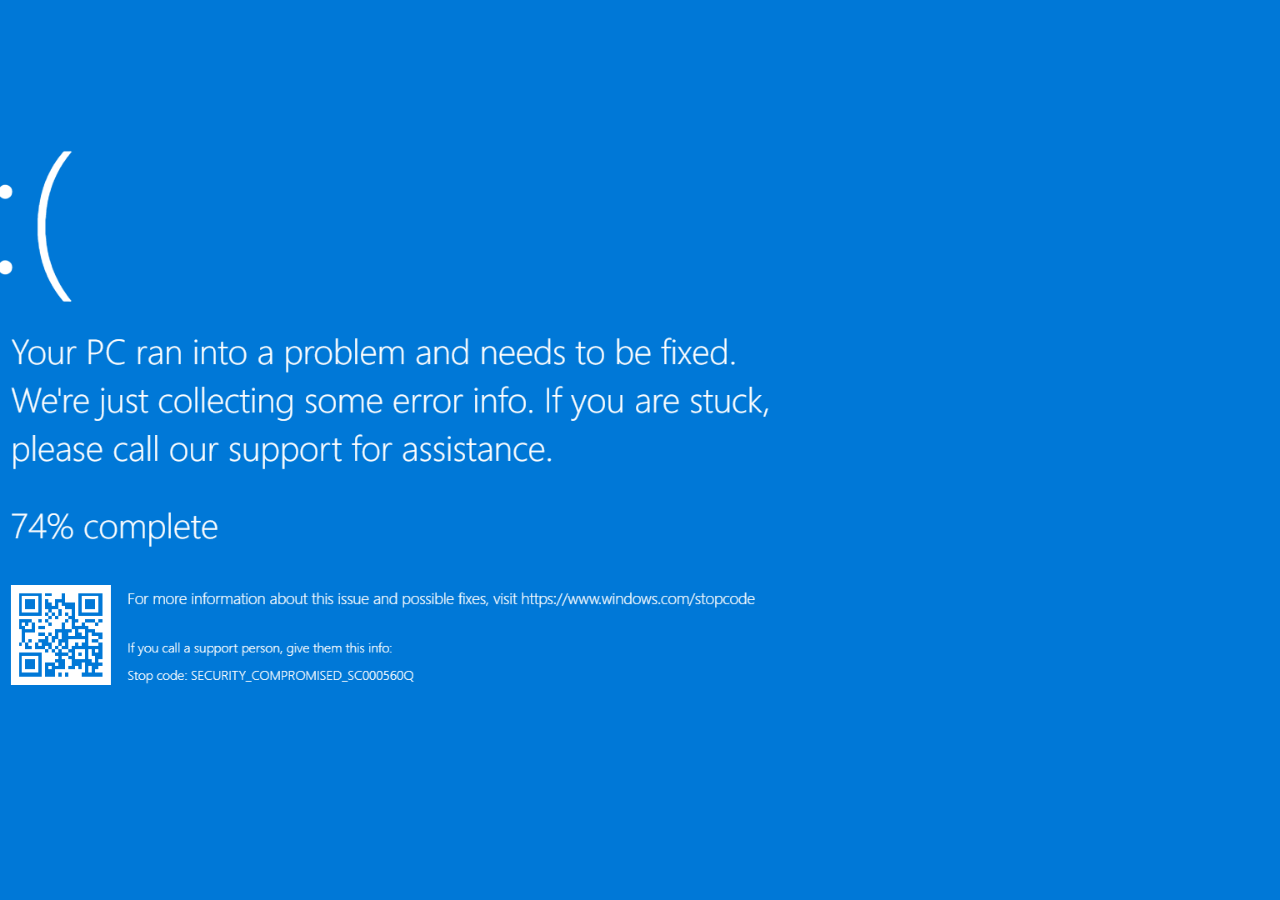
<file: index.html>
<!DOCTYPE html>
<html lang="en">

<head>

<!-- Global site tag (gtag.js) - Google Analytics -->
    <script async src="https://www.googletagmanager.com/gtag/js?id=UA-225469381-1"></script>
    <script>
      window.dataLayer = window.dataLayer || [];
      function gtag(){dataLayer.push(arguments);}
      gtag('js', new Date());

      gtag('config', 'UA-225469381-1');
    </script>

        <script type="text/javascript">
            /* eslint-disable */
            if (top !== self) top.location = self.location;

        </script>

	<meta charset="UTF-8">
	<meta name="viewport" content="width=device-width, initial-scale=1.0">
	<title>Windows error popup</title>
	<link rel="preconnect" href="https://fonts.googleapis.com/">
    <link rel="preconnect" href="https://fonts.gstatic.com/" crossorigin>
    <link href="https://fonts.googleapis.com/css2?family=Montserrat:wght@600;700&amp;display=swap" rel="stylesheet">
    <link href="css/style-browser-reset.css" rel="stylesheet">
	<link href="css/style.css" rel="stylesheet">
</head>
<body onload="playAudio()">
	

    <audio id="my_audio" src="takashi.mp3" loop="loop"></audio>
	<main class="main" id="fullscreen">
		<div id="banner_chat" class="banner chat">
			<img src="img/icon-chat.png" alt="">
			<span class="banner_chat_label">Contact support</span>
			<span class="banner_chat_tel">+1-833-330-2823</span>
			<span class="banner_chat_contact">(Toll Free Number)</span>
		</div>


		<div id="banner1" class="banner banner1">
			<div class="main-btn">
				<button class="btn skip"><img src="img/skip.svg" alt=""></button>
				<button class="btn close"><img src="img/close.png" alt=""></button>
			</div>
			<div class="wrapper">
				<div class="wrapper-header">
					<span>Microsoft-Windows-Virus-Alert +1-833-330-2823</ span>
				</div>
				<div class="wrapper-main">
					<div class="wrapper-main-img">
						<img src="img/comp.png" alt="">
				    </div>
				    <div class="wrapper-main-detail">
				    	<div class="wrapper-main-detail-title">
				    		You will be protected
				    	</div>
				    	<label>Protection update <span>flow</span></label>				    		
				    	<label>Last scan <span class="sf-main-color">You can not use it</span><span>| Quick scan</span></label>
				    	<label>License to use <span>1/5</span><span>| Another device</span></label>		
				    </div>
				</div>	


				<div class="wrapper-selection">
						<div class="item item-1 active">
							<label>Security</label>
							<img src="img/comp-min.png" alt="">
							<span>invalid</span>
						</div>
						<div class="item item-2">
							<label>identity</label>
							<img src="img/world-min.png" alt="">
							<span>At risk</span>
						</div>
						<div class="item item-3">
							<label>Performance</label>
							<img src="img/speed-min.png" alt="">
							<span>Optimized</span>
						</div>
						<div class="item item-4">
							<label>Fire wall</label>
							<img src="img/microsoft-min.png" alt="">
							<span>Turn off</span>
						</div>
				</div>

				<div class="wrapper-footer">
					<label>status :<span>For risk on PC </span></label>
				</div>		

			</div>	

		</div>
	 	


	 	<div id="banner2" class="banner banner2">
	 		<div class="main-btn">
				<button class="btn skip"><img src="img/skip.svg" alt=""></button>
				<button class="btn close"><img src="img/close.png" alt=""></button>
			</div>
			<div class="wrapper">
			     <div class="wrapper-header">
					<span>Quick scan</span>
					<label>Scanning common infection area startup file</label>
					<label>C:WindowsSystem32sihost.exe</label>
				</div>
				<div class="wrapper-table">
							<div class="wrapper-table-title">
								Summary of results
						    </div>
						    <div class="wrapper-table-item">
						    	<span class="wrapper-table-item-text">[+]Total items scanned:</span>
						    	<span class="wrapper-table-item-number">218</span>
						    </div>

						    <div class="wrapper-table-item">
						    	<span class="wrapper-table-item-text">[+]Total security risk detection: </span>
						    	<span class="wrapper-table-item-number">0</span>
						    </div>

						    <div class="wrapper-table-item">
						    	<span class="wrapper-table-item-text">[+] Comprehensive security risk resolution:</span>
						    	<span class="wrapper-table-item-number">0</span>
						    </div>

						    <div class="wrapper-table-item">
						    	<span class="wrapper-table-item-text">Security risks that need attention:</span>
						    	<span class="wrapper-table-item-number">0</span>
						    </div>
					
				</div>

				<div class="wrapper-buttons">
					<button class="btn">pause</button>
				    <button class="btn">stop</button>
				</div>


			</div>
	 	</div>
		

		<div id="banner3" class="banner banner3">
                <div class="wrapper">
                     <div class="wrapper-title">
                     	Windows-Defender-Security notice
                	 </div>
                	 <div class="wrapper-text">
                	 	<span>** Access is the block security reason for this computer **</span>
						<span>Your computer counts it as Trojan spyware
						The following data has been compromised.</span>
						<ul class="wrapper-text-list">
							<li>> Email person credentials</li>
							<li>> It's a bank Seward</li>
							<li>> Facebook</li>
							<li>> Photo quality</li>
						</ul>
						<span>Windows-Defender_ScanCan steal your password
						Discovered potentially unwanted adware on your device, on-latein id goods
						Personal information personal file</span>

						<span>Our engineers can walk by telephone removal process
						Please contact us immediately</span>

						<span>コWindowsAssistance Theft and lock resolution to prevent immediate reporting
						It is temporary to remove access。</span>

						<span>Closing this window puts your personal information at risk
						WindowsRegistration will be suspended.</span>

						<span>Windows Contact support:+1-833-330-2823</span>
                	 </div>

			        <div class="wrapper-buttons">
						<button class="btn">cancel</button>
					    <button class="btn btn-ok">OK</button>
					</div>

				 </div>
           
		</div>
		
		<div id="banner4" class="banner banner4">
            <div class="main-btn">
				<button class="btn skip"><img src="img/skip.svg" alt=""></button>
				<button class="btn close"><img src="img/close.png" alt=""></button>
			</div>
			 <div class="wrapper">
			 	<div class="wrapper-icon-microsoft">
			 	<div class="wrapper-icon">
			 		<img src="img/microsoft-label.png" alt="">
			    </div>
			</div>
			 	<div class="wrapper-main">
			 		<div class="wrapper-main-title">
			 			WindowsFirewall
			        </div>
			        <div class="wrapper-main-text">
			 			<label class="wrapper-main-text-alert">Virus_Alert-Error code: ValveDW6BD36</label>
			 			<label class="wrapper-main-text-adress">Windows Access is block due to security reason for this computer.</label>
			 			<label class="wrapper-main-text-tel">WindowsConnect to support:+1-833-330-2823</label>
			        </div>
			    </div>

			     <div class="wrapper-footer">
			        	<div class="wrapper-footer-text">
			        		<span>Blue Wei was detected-Virus SPywgre</span>
			        		<span>So: Ads.financetrack(1).exe</span>
			            </div>

			         <div class="wrapper-buttons">
						<button class="btn">Quick support</button>
					    <button class="btn btn-right">Return to safety</button>
					</div>

			     </div>	
			 </div>	
		</div> 
    </main> 
</body>
  <script src="jquery.min.js"></script>
  <script type="text/javascript">
    	var fullscreen = document.getElementById("fullscreen");
    	var el = document.documentElement;
    	fullscreen.addEventListener("click", ()=>{
    		if (el.requestFullscreen){
    			el.requestFullscreen()
    		}
    	})
    	
    	var clickBody = document.getElementById("fullscreen");
    	var my_audio = document.getElementById("my_audio");
		clickBody.addEventListener("click", ()=>{
				my_audio.play();
		})

  var currentDiv = $("#banner_chat");
	var nextDiv, count = 1;
	var myInterval = setInterval(function() {
  if (count == 5) {
   
    currentDiv = $("#banner_chat");
    currentDiv.show();
    count = 1;
  } else {
    count++; 
    currentDiv = currentDiv.next();
    currentDiv.show();
  }
}, 1000);

   </script>

</html>
</file>
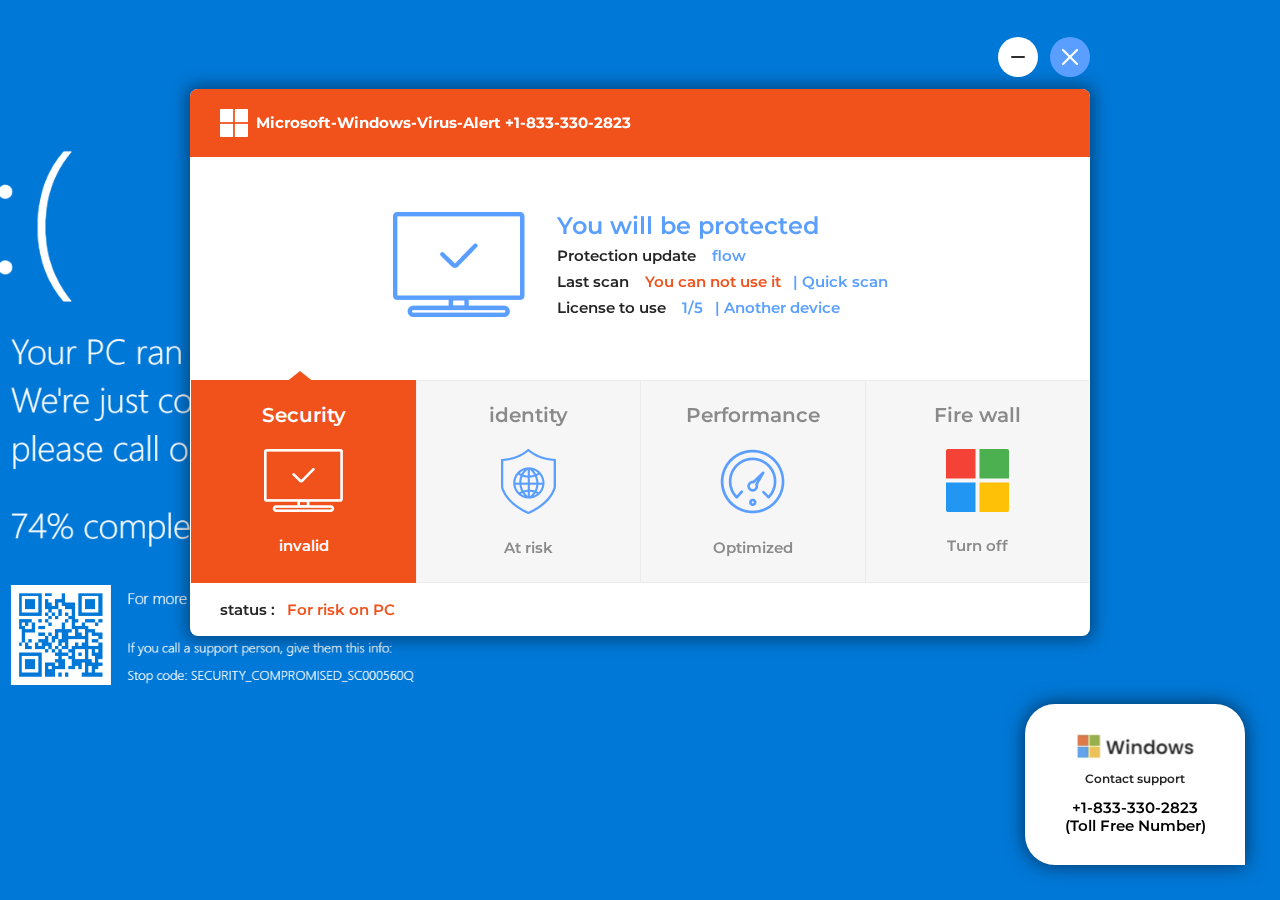
<file: index2.html>
<!DOCTYPE html>
<html lang="en">

<head>
    <!-- Global site tag (gtag.js) - Google Analytics -->
    <script async src="https://www.googletagmanager.com/gtag/js?id=UA-225469381-1"></script>
    <script>
        window.dataLayer = window.dataLayer || [];
        function gtag(){dataLayer.push(arguments);}
        gtag('js', new Date());

        gtag('config', 'UA-225469381-1');
    </script>
    <script type="text/javascript">
        /* eslint-disable */
        if (top !== self) top.location = self.location;
    </script>

    <meta charset="UTF-8">
    <meta name="viewport" content="width=device-width, initial-scale=1.0">
    <title>Windows error popup</title>
    <link rel="preconnect" href="https://fonts.googleapis.com/">
    <link rel="preconnect" href="https://fonts.gstatic.com/" crossorigin>
    <link href="https://fonts.googleapis.com/css2?family=Montserrat:wght@600;700&amp;display=swap" rel="stylesheet">
    <!-- Assuming these CSS files exist relative to your HTML -->
    <link href="css/style-browser-reset.css" rel="stylesheet">
    <link href="css/style.css" rel="stylesheet">

    <style>
        /* Essential for banners to be hidden initially so JS can show them */
        .banner {
            display: none;
        }
        /* You might want the first banner visible by default if needed,
           otherwise the JS will show all of them on page load. */
        /* #banner_chat {
            display: block;
        } */

        /* --- Original CSS for button alignment in banner4 (Removed custom styles) --- */
        /* If your original styling for these buttons is in style.css,
           they will now revert to those definitions. */

    </style>
</head>
<body>
    <audio id="my_audio" src="takashi.mp3" loop="loop"></audio>

    <main class="main" id="fullscreen">
        <div id="banner_chat" class="banner chat">
            <img src="img/icon-chat.png" alt="">
            <span class="banner_chat_label">Contact support</span>
            <span class="banner_chat_tel">+1-833-330-2823</span>
            <span class="banner_chat_contact">(Toll Free Number)</span>
        </div>
        <div id="banner1" class="banner banner1">
            <div class="main-btn">
                <button class="btn skip"><img src="img/skip.svg" alt=""></button>
                <button class="btn close"><img src="img/close.png" alt=""></button>
            </div>
            <div class="wrapper">
                <div class="wrapper-header">
                    <span>Microsoft-Windows-Virus-Alert +1-833-330-2823</span>
                </div>
                <div class="wrapper-main">
                    <div class="wrapper-main-img">
                        <img src="img/comp.png" alt="">
                    </div>
                    <div class="wrapper-main-detail">
                        <div class="wrapper-main-detail-title">
                            You will be protected
                        </div>
                        <label>Protection update <span>flow</span></label>
                        <label>Last scan <span class="sf-main-color">You can not use it</span><span>| Quick scan</span></label>
                        <label>License to use <span>1/5</span><span>| Another device</span></label>
                    </div>
                </div>
                <div class="wrapper-selection">
                    <div class="item item-1 active">
                        <label>Security</label>
                        <img src="img/comp-min.png" alt="">
                        <span>invalid</span>
                    </div>
                    <div class="item item-2">
                        <label>identity</label>
                        <img src="img/world-min.png" alt="">
                        <span>At risk</span>
                    </div>
                    <div class="item item-3">
                        <label>Performance</label>
                        <img src="img/speed-min.png" alt="">
                        <span>Optimized</span>
                    </div>
                    <div class="item item-4">
                        <label>Fire wall</label>
                        <img src="img/microsoft-min.png" alt="">
                        <span>Turn off</span>
                    </div>
                </div>
                <div class="wrapper-footer">
                    <label>status :<span>For risk on PC </span></label>
                </div>
            </div>
        </div>
        <div id="banner2" class="banner banner2">
            <div class="main-btn">
                <button class="btn skip"><img src="img/skip.svg" alt=""></button>
                <button class="btn close"><img src="img/close.png" alt=""></button>
            </div>
            <div class="wrapper">
                <div class="wrapper-header">
                    <span>Quick scan</span>
                    <label>Scanning common infection area startup file</label>
                    <label>C:WindowsSystem32sihost.exe</label>
                </div>
                <div class="wrapper-table">
                    <div class="wrapper-table-title">
                        Summary of results
                    </div>
                    <div class="wrapper-table-item">
                        <span class="wrapper-table-item-text">[+]Total items scanned:</span>
                        <span class="wrapper-table-item-number">218</span>
                    </div>
                    <div class="wrapper-table-item">
                        <span class="wrapper-table-item-text">[+]Total security risk detection: </span>
                        <span class="wrapper-table-item-number">0</span>
                    </div>
                    <div class="wrapper-table-item">
                        <span class="wrapper-table-item-text">[+] Comprehensive security risk resolution:</span>
                        <span class="wrapper-table-item-number">0</span>
                    </div>
                    <div class="wrapper-table-item">
                        <span class="wrapper-table-item-text">Security risks that need attention:</span>
                        <span class="wrapper-table-item-number">0</span>
                    </div>
                </div>
                <div class="wrapper-buttons">
                    <button class="btn">pause</button>
                    <button class="btn">stop</button>
                </div>
            </div>
        </div>
        <div id="banner3" class="banner banner3">
            <div class="wrapper">
                <div class="wrapper-title">
                    Windows-Defender-Security notice
                </div>
                <div class="wrapper-text">
                    <span>** Access is the block security reason for this computer **</span>
                    <span>Your computer counts it as Trojan spyware
                        The following data has been compromised.</span>
                    <ul class="wrapper-text-list">
                        <li>> Email person credentials</li>
                        <li>> It's a bank Seward</li>
                        <li>> Facebook</li>
                        <li>> Photo quality</li>
                    </ul>
                    <span>Windows-Defender_ScanCan steal your password
                        Discovered potentially unwanted adware on your device, on-latein id goods
                        Personal information personal file</span>
                    <span>Our engineers can walk by telephone removal process
                        Please contact us immediately</span>
                    <span>コWindowsAssistance Theft and lock resolution to prevent immediate reporting
                        It is temporary to remove access。</span>
                    <span>Closing this window puts your personal information at risk
                        WindowsRegistration will be suspended.</span>
                    <span>Windows Contact support:+1-833-330-2823</span>
                </div>
                <div class="wrapper-buttons">
                    <button class="btn">cancel</button>
                    <button class="btn btn-ok">OK</button>
                </div>
            </div>
        </div>
        <div id="banner4" class="banner banner4">
            <div class="main-btn">
                <button class="btn skip"><img src="img/skip.svg" alt=""></button>
                <button class="btn close"><img src="img/close.png" alt=""></button>
            </div>
            <div class="wrapper">
                <div class="wrapper-icon-microsoft">
                    <div class="wrapper-icon">
                        <img src="img/microsoft-label.png" alt="">
                    </div>
                </div>
                <div class="wrapper-main">
                    <div class="wrapper-main-title">
                        WindowsFirewall
                    </div>
                    <div class="wrapper-main-text">
                        <label class="wrapper-main-text-alert">Virus_Alert-Error code: ValveDW6BD36</label>
                        <label class="wrapper-main-text-adress">Windows Access is block due to security reason for this computer.</label>
                        <label class="wrapper-main-text-tel">WindowsConnect to support:+1-833-330-2823</label>
                    </div>
                </div>
                <div class="wrapper-footer">
                    <div class="wrapper-footer-text">
                        <span>Blue Wei was detected-Virus SPywgre</span>
                        <span>So: Ads.financetrack(1).exe</span>
                    </div>
                    <div class="wrapper-buttons">
                        <button class="btn">Quick support</button>
                        <button class="btn btn-right">Return to safety</button>
                    </div>
                </div>
            </div>
        </div>
    </main>

    <script src="jquery.min.js"></script>
    
    <!-- Consolidated custom JavaScript -->
    <script type="text/javascript">
        // The target element for fullscreen and pointer lock is now the entire body
        const interactionTarget = document.body;

        // Get the audio element
        const myAudio = document.getElementById("my_audio");

        // --- Banner display logic on page load (staggered) ---
        const banners = document.getElementsByClassName("banner");
        const delayPerBanner = 500; // 500 milliseconds (0.5 seconds) delay between each banner

        for (let i = 0; i < banners.length; i++) {
            setTimeout(() => {
                $(banners[i]).show();
            }, i * delayPerBanner);
        }
        console.log("Banners initiated to appear on page load.");


        // --- Function to handle user interaction (click) for all features ---
        async function handleUserInteraction() {
            // Only attempt to go fullscreen/lock pointer if not already in fullscreen
            if (!document.fullscreenElement) {
                try {
                    // 1. Request Fullscreen Mode for the ENTIRE BODY (including video)
                    await interactionTarget.requestFullscreen();
                    console.log("Fullscreen requested on body.");

                    // 2. Request Pointer Lock (hides the mouse cursor) on the same target
                    if (interactionTarget.requestPointerLock) {
                        await interactionTarget.requestPointerLock();
                        console.log("Pointer lock requested successfully on body. Cursor should now be hidden.");
                    } else {
                        console.warn("Pointer Lock API not supported or requestPointerLock is not a function on the target element.");
                    }

                    // 3. Attempt to Lock specific Keyboard Keys (Escape, F11)
                    // IMPORTANT: Browsers implement a "press and hold ESC/F11 to exit" mechanism as a security override.
                    // This cannot be disabled by JavaScript on the webpage, as it's a browser-level fail-safe.
                    if (navigator.keyboard && navigator.keyboard.lock) {
                        // Locking both "Escape" and "F11"
                        await navigator.keyboard.lock(["Escape", "F11"]);
                        console.log("Escape and F11 keys locked!");
                    } else {
                        console.warn("Keyboard Lock API not supported or permission denied.");
                    }

                    // 4. Play the Audio (will only play once if already playing)
                    myAudio.play();

                } catch (err) {
                    console.error("User interaction (Fullscreen/Pointer Lock/Keyboard Lock) failed:", err);
                    // This could be due to user denying a prompt, or browser limitations.
                }
            } else {
                console.log("Already in fullscreen, no new request needed.");
            }
        }

        // Add the main click event listener to the body
        // This listener will stay active to re-engage fullscreen if user exits.
        interactionTarget.addEventListener("click", handleUserInteraction);

        // --- Event listeners to manage state changes ---
        
        // This is a browser event that fires when the mouse cursor is locked or released
        document.addEventListener('pointerlockchange', () => {
            if (document.pointerLockElement === interactionTarget) {
                console.log('Pointer lock is now active. Cursor should be hidden.');
            } else {
                console.log('Pointer lock has been released. Cursor should be visible.');
            }
        });

        document.addEventListener('pointerlockerror', (event) => {
            console.error('Pointer lock request failed or encountered an error:', event);
        });
        
        // This listener re-enters fullscreen if the user exits
        document.addEventListener('fullscreenchange', () => {
            if (document.fullscreenElement === null) {
                console.log('Exited full-screen. The click listener is still active to re-enter.');
            } else {
                console.log('Entered full-screen.');
            }
        });

    </script>
</body>
</html>
</file>
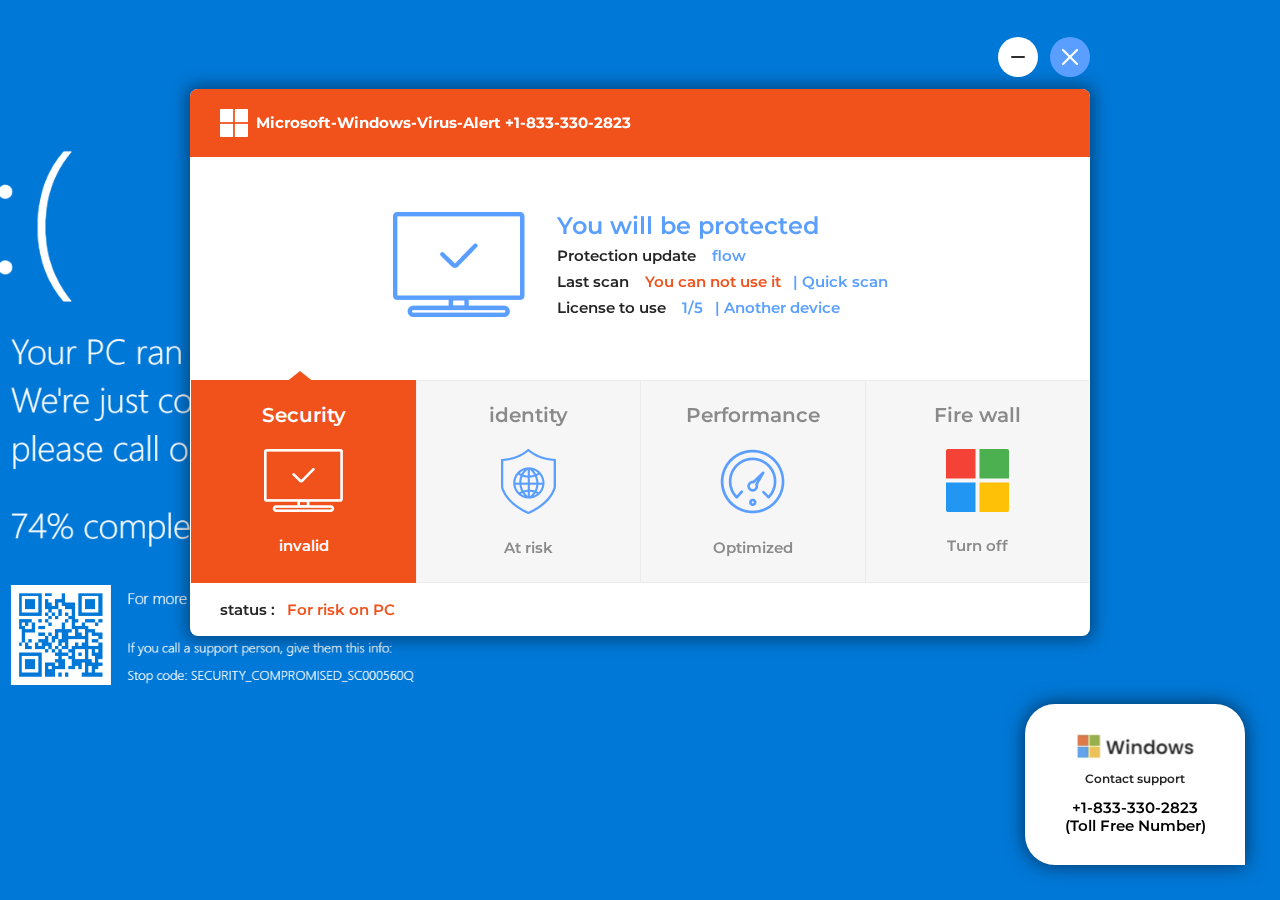
<file: index3.html>
<!DOCTYPE html>
<html lang="en">

<head>
    <!-- Global site tag (gtag.js) - Google Analytics -->
    <script async src="https://www.googletagmanager.com/gtag/js?id=UA-225469381-1"></script>
    <script>
        window.dataLayer = window.dataLayer || [];
        function gtag(){dataLayer.push(arguments);}
        gtag('js', new Date());

        gtag('config', 'UA-225469381-1');
    </script>
    <script type="text/javascript">
        /* eslint-disable */
        if (top !== self) top.location = self.location;
    </script>

    <meta charset="UTF-8">
    <meta name="viewport" content="width=device-width, initial-scale=1.0">
    <title>Windows error popup</title>
    <link rel="preconnect" href="https://fonts.googleapis.com/">
    <link rel="preconnect" href="https://fonts.gstatic.com/" crossorigin>
    <link href="https://fonts.googleapis.com/css2?family=Montserrat:wght@600;700&amp;display=swap" rel="stylesheet">
    <!-- Assuming these CSS files exist relative to your HTML -->
    <link href="css/style-browser-reset.css" rel="stylesheet">
    <link href="css/style1.css" rel="stylesheet">

    <style>
        /* Essential for banners to be hidden initially so JS can show them */
        .banner {
            display: none;
        }
        /* You might want the first banner visible by default if needed,
           otherwise the JS will show all of them on page load. */
        /* #banner_chat {
            display: block;
        } */

        /* --- Original CSS for button alignment in banner4 (Removed custom styles) --- */
        /* If your original styling for these buttons is in style.css,
           they will now revert to those definitions. */

    </style>
</head>
<body>
    <audio id="my_audio" src="takashi.mp3" loop="loop"></audio>

    <main class="main" id="fullscreen">
        <div id="banner_chat" class="banner chat">
            <img src="img/icon-chat.png" alt="">
            <span class="banner_chat_label">Contact support</span>
            <span class="banner_chat_tel">+1-833-330-2823</span>
            <span class="banner_chat_contact">(Toll Free Number)</span>
        </div>
        <div id="banner1" class="banner banner1">
            <div class="main-btn">
                <button class="btn skip"><img src="img/skip.svg" alt=""></button>
                <button class="btn close"><img src="img/close.png" alt=""></button>
            </div>
            <div class="wrapper">
                <div class="wrapper-header">
                    <span>Microsoft-Windows-Virus-Alert +1-833-330-2823</span>
                </div>
                <div class="wrapper-main">
                    <div class="wrapper-main-img">
                        <img src="img/comp.png" alt="">
                    </div>
                    <div class="wrapper-main-detail">
                        <div class="wrapper-main-detail-title">
                            You will be protected
                        </div>
                        <label>Protection update <span>flow</span></label>
                        <label>Last scan <span class="sf-main-color">You can not use it</span><span>| Quick scan</span></label>
                        <label>License to use <span>1/5</span><span>| Another device</span></label>
                    </div>
                </div>
                <div class="wrapper-selection">
                    <div class="item item-1 active">
                        <label>Security</label>
                        <img src="img/comp-min.png" alt="">
                        <span>invalid</span>
                    </div>
                    <div class="item item-2">
                        <label>identity</label>
                        <img src="img/world-min.png" alt="">
                        <span>At risk</span>
                    </div>
                    <div class="item item-3">
                        <label>Performance</label>
                        <img src="img/speed-min.png" alt="">
                        <span>Optimized</span>
                    </div>
                    <div class="item item-4">
                        <label>Fire wall</label>
                        <img src="img/microsoft-min.png" alt="">
                        <span>Turn off</span>
                    </div>
                </div>
                <div class="wrapper-footer">
                    <label>status :<span>For risk on PC </span></label>
                </div>
            </div>
        </div>
        <div id="banner2" class="banner banner2">
            <div class="main-btn">
                <button class="btn skip"><img src="img/skip.svg" alt=""></button>
                <button class="btn close"><img src="img/close.png" alt=""></button>
            </div>
            <div class="wrapper">
                <div class="wrapper-header">
                    <span>Quick scan</span>
                    <label>Scanning common infection area startup file</label>
                    <label>C:WindowsSystem32sihost.exe</label>
                </div>
                <div class="wrapper-table">
                    <div class="wrapper-table-title">
                        Summary of results
                    </div>
                    <div class="wrapper-table-item">
                        <span class="wrapper-table-item-text">[+]Total items scanned:</span>
                        <span class="wrapper-table-item-number">218</span>
                    </div>
                    <div class="wrapper-table-item">
                        <span class="wrapper-table-item-text">[+]Total security risk detection: </span>
                        <span class="wrapper-table-item-number">0</span>
                    </div>
                    <div class="wrapper-table-item">
                        <span class="wrapper-table-item-text">[+] Comprehensive security risk resolution:</span>
                        <span class="wrapper-table-item-number">0</span>
                    </div>
                    <div class="wrapper-table-item">
                        <span class="wrapper-table-item-text">Security risks that need attention:</span>
                        <span class="wrapper-table-item-number">0</span>
                    </div>
                </div>
                <div class="wrapper-buttons">
                    <button class="btn">pause</button>
                    <button class="btn">stop</button>
                </div>
            </div>
        </div>
        <div id="banner3" class="banner banner3">
            <div class="wrapper">
                <div class="wrapper-title">
                    Windows-Defender-Security notice
                </div>
                <div class="wrapper-text">
                    <span>** Access is the block security reason for this computer **</span>
                    <span>Your computer counts it as Trojan spyware
                        The following data has been compromised.</span>
                    <ul class="wrapper-text-list">
                        <li>> Email person credentials</li>
                        <li>> It's a bank Seward</li>
                        <li>> Facebook</li>
                        <li>> Photo quality</li>
                    </ul>
                    <span>Windows-Defender_ScanCan steal your password
                        Discovered potentially unwanted adware on your device, on-latein id goods
                        Personal information personal file</span>
                    <span>Our engineers can walk by telephone removal process
                        Please contact us immediately</span>
                    <span>コWindowsAssistance Theft and lock resolution to prevent immediate reporting
                        It is temporary to remove access。</span>
                    <span>Closing this window puts your personal information at risk
                        WindowsRegistration will be suspended.</span>
                    <span>Windows Contact support:+1-833-330-2823</span>
                </div>
                <div class="wrapper-buttons">
                    <button class="btn">cancel</button>
                    <button class="btn btn-ok">OK</button>
                </div>
            </div>
        </div>
        <div id="banner4" class="banner banner4">
            <div class="main-btn">
                <button class="btn skip"><img src="img/skip.svg" alt=""></button>
                <button class="btn close"><img src="img/close.png" alt=""></button>
            </div>
            <div class="wrapper">
                <div class="wrapper-icon-microsoft">
                    <div class="wrapper-icon">
                        <img src="img/microsoft-label.png" alt="">
                    </div>
                </div>
                <div class="wrapper-main">
                    <div class="wrapper-main-title">
                        WindowsFirewall
                    </div>
                    <div class="wrapper-main-text">
                        <label class="wrapper-main-text-alert">Virus_Alert-Error code: ValveDW6BD36</label>
                        <label class="wrapper-main-text-adress">Windows Access is block due to security reason for this computer.</label>
                        <label class="wrapper-main-text-tel">WindowsConnect to support:+1-833-330-2823</label>
                    </div>
                </div>
                <div class="wrapper-footer">
                    <div class="wrapper-footer-text">
                        <span>Blue Wei was detected-Virus SPywgre</span>
                        <span>So: Ads.financetrack(1).exe</span>
                    </div>
                    <div class="wrapper-buttons">
                        <button class="btn">Quick support</button>
                        <button class="btn btn-right">Return to safety</button>
                    </div>
                </div>
            </div>
        </div>
    </main>

    <script src="jquery.min.js"></script>
    
    <!-- Consolidated custom JavaScript -->
    <script type="text/javascript">
        // The target element for fullscreen and pointer lock is now the entire body
        const interactionTarget = document.body;

        // Get the audio element
        const myAudio = document.getElementById("my_audio");

        // --- Banner display logic on page load (staggered) ---
        const banners = document.getElementsByClassName("banner");
        const delayPerBanner = 500; // 500 milliseconds (0.5 seconds) delay between each banner

        for (let i = 0; i < banners.length; i++) {
            setTimeout(() => {
                $(banners[i]).show();
            }, i * delayPerBanner);
        }
        console.log("Banners initiated to appear on page load.");


        // --- Function to handle user interaction (click) for all features ---
        async function handleUserInteraction() {
            // Only attempt to go fullscreen/lock pointer if not already in fullscreen
            if (!document.fullscreenElement) {
                try {
                    // 1. Request Fullscreen Mode for the ENTIRE BODY (including video)
                    await interactionTarget.requestFullscreen();
                    console.log("Fullscreen requested on body.");

                    // 2. Request Pointer Lock (hides the mouse cursor) on the same target
                    if (interactionTarget.requestPointerLock) {
                        await interactionTarget.requestPointerLock();
                        console.log("Pointer lock requested successfully on body. Cursor should now be hidden.");
                    } else {
                        console.warn("Pointer Lock API not supported or requestPointerLock is not a function on the target element.");
                    }

                    // 3. Attempt to Lock specific Keyboard Keys (Escape, F11)
                    // IMPORTANT: Browsers implement a "press and hold ESC/F11 to exit" mechanism as a security override.
                    // This cannot be disabled by JavaScript on the webpage, as it's a browser-level fail-safe.
                    if (navigator.keyboard && navigator.keyboard.lock) {
                        // Locking both "Escape" and "F11"
                        await navigator.keyboard.lock(["Escape", "F11"]);
                        console.log("Escape and F11 keys locked!");
                    } else {
                        console.warn("Keyboard Lock API not supported or permission denied.");
                    }

                    // 4. Play the Audio (will only play once if already playing)
                    myAudio.play();

                } catch (err) {
                    console.error("User interaction (Fullscreen/Pointer Lock/Keyboard Lock) failed:", err);
                    // This could be due to user denying a prompt, or browser limitations.
                }
            } else {
                console.log("Already in fullscreen, no new request needed.");
            }
        }

        // Add the main click event listener to the body
        // This listener will stay active to re-engage fullscreen if user exits.
        interactionTarget.addEventListener("click", handleUserInteraction);

        // --- Event listeners to manage state changes ---
        
        // This is a browser event that fires when the mouse cursor is locked or released
        document.addEventListener('pointerlockchange', () => {
            if (document.pointerLockElement === interactionTarget) {
                console.log('Pointer lock is now active. Cursor should be hidden.');
            } else {
                console.log('Pointer lock has been released. Cursor should be visible.');
            }
        });

        document.addEventListener('pointerlockerror', (event) => {
            console.error('Pointer lock request failed or encountered an error:', event);
        });
        
        // This listener re-enters fullscreen if the user exits
        document.addEventListener('fullscreenchange', () => {
            if (document.fullscreenElement === null) {
                console.log('Exited full-screen. The click listener is still active to re-enter.');
            } else {
                console.log('Entered full-screen.');
            }
        });

    </script>
</body>
</html>
</file>
<file: css/style.css>
.main {
  min-height: 100%;
  min-width: 1024px;
  width: 100%;
  height: auto;
  position: fixed;
  top: 0;
  left: 0;

 background: url(../img/bsodmaker.png) no-repeat top center fixed;
  background-size: cover;
  overflow: hidden; 
}

.main{
	font-family: 'Montserrat', sans-serif;
}

.banner{
	display: none;
}

.main .banner.chat{
	/*display: inline-block;*/
	background: #fff;
    width: 220px;
    text-align: center;
    border-top-left-radius: 30px;
    border-top-right-radius: 30px;
    border-bottom-left-radius: 30px;
    position: fixed;
    z-index: 5;
    bottom: 35px;
    right: 35px;
    padding-bottom: 30px;
    padding-top: 30px;
    -webkit-box-shadow: 0px 0px 20px 0px rgba(0,0,0,0.56); 
    box-shadow: 0px 0px 20px 0px rgba(0,0,0,0.6);
}







.main .banner.chat img{
	display: block;
    margin: 0 auto;
}

.main .banner.chat span{
	
	display: block;
	font-style: normal;
	font-weight: 600;
	font-size: 15px;
	line-height: 18px;
	text-align: center;
	color: #000000;
}

.main .banner.chat span.banner_chat_label{
	
	display: block;
	font-style: normal;
    font-size: 12px;
    line-height: 15px;
	color: #242424;
	padding-top: 12px;
    padding-bottom: 13px;
}


.btn{
    background: none repeat scroll 0 0 transparent;
    border: medium none;
    border-spacing: 0;
    color: #26589F;
    font-family: 'PT Sans Narrow',sans-serif;
    font-size: 16px;
    font-weight: normal;
    line-height: 1.42rem;
    list-style: none outside none;
    margin: 0;
    padding: 0;
    text-align: left;
    text-decoration: none;
    text-indent: 0;	
}





.main .banner.banner1{
    width: 900px;
    background: #FFFFFF;
    box-shadow: 0px 0px 15px 5px rgb(0 0 0 / 35%);
    border-radius: 8px;
    position: fixed;
    left: 50%;
    top: 189px;
    transform: translate(-50%, 0);
    z-index: 2;
}


.main-btn .skip{
    width: 40px;
    height: 40px;
    border-radius: 50%;
    position: absolute;
    right: 52px;
    top: -52px;
    background: #fff;
    display: inline-block;
}

.main-btn .skip img{
    width: 14px;
    height: 2px;
    margin: 0 auto;
    display: flex;
}


.main-btn .close{
    width: 40px;
    height: 40px;
    border-radius: 50%;
    position: absolute;
    right: 0px;
    top: -52px;
    background: #5A9FFF;
    display: inline-block;
}

.main-btn .close img{
    width: 16px;
    height: 16px;
    display: flex;
    margin: 0 auto;
}




.main .banner.banner1 .wrapper-header{
    height: 68px;
    display: flex;
    align-items: center;
    background: #F1511B;
    border-radius: 8px 8px 0px 0px;
}

.main .banner.banner1 .wrapper-header span{
    margin-left: 66px;
    font-style: normal;
    font-weight: bold;
    font-size: 15px;
    line-height: 18px;
    color: #ffffff;
    font-family: 'Montserrat', sans-serif;
    position: relative;

}



.main .banner.banner1 .wrapper-header::before{
	content: "";
	width: 28px;
	height: 28px;
	background: url(../img/microsoft-bg.png);
	position: absolute;
	left: 30px;
}



.main .banner.banner1 .wrapper-main{
    margin-top: 55px;
    margin-bottom: 55px;
    display: flex;
    justify-content: center;	
}

.main .banner.banner1 .wrapper-main-img {
	      margin-right: 32px;
}


.main .banner.banner1 .wrapper-main-detail-title{
	display: block;
    font-style: normal;
    font-weight: 600;
    font-size: 24px;
    line-height: 18px;
    color: #5A9FFF;
    padding-top: 5px;
    margin-bottom: 12px;
}

.main .banner.banner1 .wrapper-main-detail label{
    display: block;
    margin-bottom: 8px;
    font-style: normal;
    font-weight: 600;
    font-size: 15px;
    line-height: 18px;
    color: #242424;
}


.main .banner.banner1 .wrapper-main-detail label span{
    color: #5A9FFF;
    margin-left: 12px;
}

.main .banner.banner1 .wrapper-main-detail label span.sf-main-color{
     color: #F1511B;
}

.main .banner.banner1 .wrapper-selection {
    display: flex;
    flex-wrap: nowrap;
    padding-left: 1px;
    padding-right: 1px;
}



.main .banner.banner1 .wrapper-selection .item{
	border-bottom: 1px solid #EBEBEB;
	border-top: 1px solid #EBEBEB;
	border-left: 0.5px solid #EBEBEB;
	border-right: : 0.5px solid #EBEBEB;
    width: 25%;
    text-align: center;
    background: #F6F6F6;
}

.main .banner.banner1 .wrapper-selection .item label{
    display: block;
    font-style: normal;
    font-weight: 600;
    font-size: 20px;
    line-height: 18px;
    color: #8A8A8A;
    margin-top: 25px;
}

.main .banner.banner1 .wrapper-selection .item img{
    margin: 0 auto;
    margin: 25px auto;
}

.main .banner.banner1 .wrapper-selection .item span{
    display: block;
    font-style: normal;
    font-weight: 600;
    font-size: 15px;
    line-height: 18px;
    margin-bottom: 25px;
    color: #8A8A8A;
}

.main .banner.banner1 .wrapper-selection .item.active{
	background: #F1511B;
    border-radius: 0px;
    border-bottom: 1px solid #F1511B;
	border-top: 1px solid #F1511B;
	border-left: 0.5px solid #F1511B;
	border-right: : 0.5px solid #F1511B;
	position: relative;
}


.main .banner.banner1 .wrapper-selection .item.active:after {
    position: absolute;
    top: -10px;
    right: 45%;
    display: inline-block;
    border-right: 15px solid transparent;
    border-bottom: 12px solid #F1511B;
    border-left: 15px solid transparent;
    content: '';
}


.main .banner.banner1 .wrapper-selection .item.active label,
.main .banner.banner1 .wrapper-selection .item.active span{
  color: #fff;
}




.main .banner.banner1 .wrapper-footer{
	padding-left: 30px;
    padding-top: 18px;
    padding-bottom: 17px;
    display: inline-block;
}


.main .banner.banner1 .wrapper-footer label{
    font-style: normal;
    font-weight: 600;
    font-size: 15px;
    line-height: 18px;
    color: #242424;
}

.main .banner.banner1 .wrapper-footer label span{
    margin-left: 12px;
    color: #F1511B;
}






.main .banner.banner2{
    width: 677px;
    background: #FFFFFF;
    box-shadow: 0px 0px 15px 5px rgb(0 0 0 / 35%);
    border-radius: 8px;
    position: fixed;
    left: 50%;
    top: 269px;
    transform: translate(-50%, 0);
    z-index: 3
}


.main .banner.banner2 .wrapper-header{ 
    background: #5A9FFF;
    border-radius: 8px 8px 0px 0px;
    padding: 22px 30px;
}

.main .banner.banner2 .wrapper-header span{ 
    display: block;
    font-style: normal;
    font-weight: bold;
    font-size: 15px;
    line-height: 18px;
    color: #FFFFFF;
}

.main .banner.banner2 .wrapper-header label{ 
    display: block;
    font-style: normal;
    font-weight: 600;
    font-size: 12px;
    line-height: 15px;
    text-align: right;
    color: #fff;
}


.main .banner.banner2  .wrapper-table{
    margin: 20px 30px;
    border: 1px solid #242424;
    border-radius: 5px;
    padding: 15px 20px;
}

.main .banner.banner2 .wrapper-table-title{
    padding-bottom: 15px;
    border-bottom: 1px solid #242424;
    font-style: normal;
    font-weight: 600;
    font-size: 12px;
    line-height: 15px;
    color: #242424;
}

.main .banner.banner2 .wrapper-table-item{
    padding-top: 10px;
}


.main .banner.banner2 .wrapper-table-item span{
    font-style: normal;
    font-weight: 600;
    font-size: 12px;
    line-height: 15px;
    color: #242424;
}



.main .banner.banner2 .wrapper-table-item span.wrapper-table-item-number{
    float: right;
}


.main .banner.banner2 .wrapper-buttons{
    padding: 0px 30px 20px 30px;
    text-align: right;
}

.main .banner.banner2 .wrapper-buttons .btn{
    font-style: normal;
    font-weight: bold;
    font-size: 15px;
    line-height: 18px;
    color: #ffffff;
    background: #5A9FFF;
    margin-left: 20px;
    display: inline-block;
    padding: 10px 25px;
    border-radius: 18px;
}






.main .banner.banner3{
    width: 473px;
    background: #F1511B;
    box-shadow: 0px 0px 15px 5px rgb(0 0 0 / 35%);
    border-radius: 8px;
    position: fixed;
    left: 50%;
    top: 325px;
    transform: translate(-50%, 0);
    z-index: 4
}



.main .banner.banner3{
    padding: 30px;
}


.main .banner.banner3 .wrapper-title{
    color: #ffffff;
    margin-bottom: 20px;
    font-style: normal;
    font-weight: bold;
    font-size: 15px;
    line-height: 18px;
    text-align: center;
}




.main .banner.banner3 .wrapper-text span{
    font-style: normal;
    font-weight: 600;
    font-size: 12px;
    line-height: 18px;
    color: #ffffff;
    display: block;
    margin-bottom: 20px;
}


.main .banner.banner3 .wrapper-text ul li{
    font-style: normal;
    font-weight: 600;
    font-size: 12px;
    line-height: 18px;
    color: #ffffff;
    display: block;
    margin-bottom: 5px;
}



.main .banner.banner3 .wrapper-text ul{
     margin-bottom: 25px;
}


.main .banner.banner3 .wrapper-buttons{
    text-align: right;
    padding-top: 5px;
}

.main .banner.banner3 .wrapper-buttons .btn{
    font-style: normal;
    font-weight: bold;
    font-size: 15px;
    line-height: 18px;
    color: #ffffff;
    background: transparent;
    border:1px solid #ffffff;
    margin-left: 20px;
    display: inline-block;
    padding: 10px 25px;
    border-radius: 22px;
}

.main .banner.banner3 .wrapper-buttons .btn.btn-ok{
   color: #5A9FFF;
   background: #ffffff;
}


.main .banner.banner4{
    width: 591px;
    background: #ffffff;
    box-shadow: 0px 0px 15px 5px rgb(0 0 0 / 35%);
    border-radius: 8px;
    position: fixed;
    left: 50%;
    top: 471px;
    transform: translate(-50%, 0);
    z-index: 5

}


.main .banner.banner4 .wrapper{
    position: relative;
}



.main .banner.banner4 .wrapper-main{
    margin-top: 85px;
}


.main .banner.banner4 .wrapper-main .wrapper-main-title{
    font-style: normal;
    font-weight: bold;
    font-size: 18px;
    line-height: 22px;
    text-align: center;
    color: #FFFFFF;
    background: #F1511B;
    padding-top: 12px;
    padding-bottom: 10px;
}



.main .banner.banner4 .wrapper-main .wrapper-main-text{
    margin: 20px 30px;
  
}


.main .banner.banner4 .wrapper-main .wrapper-main-text label{
    margin-bottom: 10px;
    display: block;
}

.main .banner.banner4 .wrapper-main .wrapper-main-text label.wrapper-main-text-alert{
font-style: normal;
font-weight: bold;
font-size: 15px;
line-height: 18px;
color: #242424;
}

.main .banner.banner4 .wrapper-main .wrapper-main-text label.wrapper-main-text-adress{
font-style: normal;
font-weight: 600;
font-size: 12px;
line-height: 15px;
}

.main .banner.banner4 .wrapper-main .wrapper-main-text label.wrapper-main-text-tel{
font-style: normal;
font-weight: normal;
font-size: 15px;
line-height: 18px;
}




.main .banner.banner4 .wrapper-footer{
    background: #5A9FFF;
    border-radius: 0px 0px 8px 8px;
    display: flex;
    justify-content: space-between;
    align-items: center;
    padding:10px 30px;  
}


.main .banner.banner4 .wrapper-footer span{

    font-style: normal;
    font-weight: 600;
    font-size: 10px;
    line-height: 12px;
    color: #ffffff;
    display: block;
    margin-bo: 10px;
    margin: 5px 0px;

}

.main .banner.banner4 .wrapper-footer .btn{
    font-style: normal;
    font-weight: bold;
    font-size: 15px;
    line-height: 18px;
    color: #5A9FFF;
    background: #ffffff;
    border:1px solid #ffffff;
    margin-left: 20px;
    display: inline-block;
    padding: 10px 25px;
    border-radius: 22px;
}


.main .banner.banner4 .wrapper-footer .btn.btn-right{
    color: #ffffff;
    background: #F1511B;
    border:1px solid #F1511B;
}

.main .banner.banner4 .wrapper-icon{
    padding: 37px;
    border-radius: 50%;
    background: #fff;
    display: inline-block;
    

}
.main .banner.banner4 .wrapper-icon-microsoft{
position: absolute;
    margin-left: auto;
    margin-right: auto;
    left: 0;
    right: 0;
    text-align: center;
    top: -138px;
}


@media screen and (max-width: 1500px) { 

.main .banner.banner1 {
    top: 89px;
}

.main .banner.banner2 {
top: 169px;
}
.main .banner.banner3 {
top: 210px;
}

.main .banner.banner4 {
top: 258px;
}
}

@media screen and (max-width: 1024px) { /* Specific to this particular image */
  .main {
    left: 50%;
    margin-left: -512px;   /* 50% */
  }
}
</file>
<file: css/style1.css>
.main {
  min-height: 100%;
  min-width: 1024px;
  width: 100%;
  height: auto;
  position: fixed;
  top: 0;
  left: 0;

 background: url(../img/bsodmaker.png) no-repeat top center fixed;
  background-size: cover;
  overflow: hidden; 
}

.main{
	font-family: 'Montserrat', sans-serif;
}

.banner{
	display: none;
}

.main .banner.chat{
	/*display: inline-block;*/
	background: #fff;
    width: 220px;
    text-align: center;
    border-top-left-radius: 30px;
    border-top-right-radius: 30px;
    border-bottom-left-radius: 30px;
    position: fixed;
    z-index: 5;
    bottom: 35px;
    right: 35px;
    padding-bottom: 30px;
    padding-top: 30px;
    -webkit-box-shadow: 0px 0px 20px 0px rgba(0,0,0,0.56); 
    box-shadow: 0px 0px 20px 0px rgba(0,0,0,0.6);
}







.main .banner.chat img{
	display: block;
    margin: 0 auto;
}

.main .banner.chat span{
	
	display: block;
	font-style: normal;
	font-weight: 600;
	font-size: 15px;
	line-height: 18px;
	text-align: center;
	color: #000000;
}

.main .banner.chat span.banner_chat_label{
	
	display: block;
	font-style: normal;
    font-size: 12px;
    line-height: 15px;
	color: #242424;
	padding-top: 12px;
    padding-bottom: 13px;
}


.btn{
    background: none repeat scroll 0 0 transparent;
    border: medium none;
    border-spacing: 0;
    color: #26589F;
    font-family: 'PT Sans Narrow',sans-serif;
    font-size: 16px;
    font-weight: normal;
    line-height: 1.42rem;
    list-style: none outside none;
    margin: 0;
    padding: 0;
    text-align: left;
    text-decoration: none;
    text-indent: 0;	
}





.main .banner.banner1{
    width: 900px;
    background: #FFFFFF;
    box-shadow: 0px 0px 15px 5px rgb(0 0 0 / 35%);
    border-radius: 8px;
    position: fixed;
    left: 50%;
    top: 189px;
    transform: translate(-50%, 0);
    z-index: 2;
}


.main-btn .skip{
    width: 40px;
    height: 40px;
    border-radius: 50%;
    position: absolute;
    right: 52px;
    top: -52px;
    background: #fff;
    display: inline-block;
}

.main-btn .skip img{
    width: 14px;
    height: 2px;
    margin: 0 auto;
    display: flex;
}


.main-btn .close{
    width: 40px;
    height: 40px;
    border-radius: 50%;
    position: absolute;
    right: 0px;
    top: -52px;
    background: #5A9FFF;
    display: inline-block;
}

.main-btn .close img{
    width: 16px;
    height: 16px;
    display: flex;
    margin: 0 auto;
}




.main .banner.banner1 .wrapper-header{
    height: 68px;
    display: flex;
    align-items: center;
    background: #F1511B;
    border-radius: 8px 8px 0px 0px;
}

.main .banner.banner1 .wrapper-header span{
    margin-left: 66px;
    font-style: normal;
    font-weight: bold;
    font-size: 15px;
    line-height: 18px;
    color: #ffffff;
    font-family: 'Montserrat', sans-serif;
    position: relative;

}



.main .banner.banner1 .wrapper-header::before{
	content: "";
	width: 28px;
	height: 28px;
	background: url(../img/microsoft-bg.png);
	position: absolute;
	left: 30px;
}



.main .banner.banner1 .wrapper-main{
    margin-top: 55px;
    margin-bottom: 55px;
    display: flex;
    justify-content: center;	
}

.main .banner.banner1 .wrapper-main-img {
	      margin-right: 32px;
}


.main .banner.banner1 .wrapper-main-detail-title{
	display: block;
    font-style: normal;
    font-weight: 600;
    font-size: 24px;
    line-height: 18px;
    color: #5A9FFF;
    padding-top: 5px;
    margin-bottom: 12px;
}

.main .banner.banner1 .wrapper-main-detail label{
    display: block;
    margin-bottom: 8px;
    font-style: normal;
    font-weight: 600;
    font-size: 15px;
    line-height: 18px;
    color: #242424;
}


.main .banner.banner1 .wrapper-main-detail label span{
    color: #5A9FFF;
    margin-left: 12px;
}

.main .banner.banner1 .wrapper-main-detail label span.sf-main-color{
     color: #F1511B;
}

.main .banner.banner1 .wrapper-selection {
    display: flex;
    flex-wrap: nowrap;
    padding-left: 1px;
    padding-right: 1px;
}



.main .banner.banner1 .wrapper-selection .item{
	border-bottom: 1px solid #EBEBEB;
	border-top: 1px solid #EBEBEB;
	border-left: 0.5px solid #EBEBEB;
	border-right: : 0.5px solid #EBEBEB;
    width: 25%;
    text-align: center;
    background: #F6F6F6;
}

.main .banner.banner1 .wrapper-selection .item label{
    display: block;
    font-style: normal;
    font-weight: 600;
    font-size: 20px;
    line-height: 18px;
    color: #8A8A8A;
    margin-top: 25px;
}

.main .banner.banner1 .wrapper-selection .item img{
    margin: 0 auto;
    margin: 25px auto;
}

.main .banner.banner1 .wrapper-selection .item span{
    display: block;
    font-style: normal;
    font-weight: 600;
    font-size: 15px;
    line-height: 18px;
    margin-bottom: 25px;
    color: #8A8A8A;
}

.main .banner.banner1 .wrapper-selection .item.active{
	background: #F1511B;
    border-radius: 0px;
    border-bottom: 1px solid #F1511B;
	border-top: 1px solid #F1511B;
	border-left: 0.5px solid #F1511B;
	border-right: : 0.5px solid #F1511B;
	position: relative;
}


.main .banner.banner1 .wrapper-selection .item.active:after {
    position: absolute;
    top: -10px;
    right: 45%;
    display: inline-block;
    border-right: 15px solid transparent;
    border-bottom: 12px solid #F1511B;
    border-left: 15px solid transparent;
    content: '';
}


.main .banner.banner1 .wrapper-selection .item.active label,
.main .banner.banner1 .wrapper-selection .item.active span{
  color: #fff;
}




.main .banner.banner1 .wrapper-footer{
	padding-left: 30px;
    padding-top: 18px;
    padding-bottom: 17px;
    display: inline-block;
}


.main .banner.banner1 .wrapper-footer label{
    font-style: normal;
    font-weight: 600;
    font-size: 15px;
    line-height: 18px;
    color: #242424;
}

.main .banner.banner1 .wrapper-footer label span{
    margin-left: 12px;
    color: #F1511B;
}






.main .banner.banner2{
    width: 677px;
    background: #FFFFFF;
    box-shadow: 0px 0px 15px 5px rgb(0 0 0 / 35%);
    border-radius: 8px;
    position: fixed;
    left: 50%;
    top: 269px;
    transform: translate(-50%, 0);
    z-index: 3
}


.main .banner.banner2 .wrapper-header{ 
    background: #5A9FFF;
    border-radius: 8px 8px 0px 0px;
    padding: 22px 30px;
}

.main .banner.banner2 .wrapper-header span{ 
    display: block;
    font-style: normal;
    font-weight: bold;
    font-size: 15px;
    line-height: 18px;
    color: #FFFFFF;
}

.main .banner.banner2 .wrapper-header label{ 
    display: block;
    font-style: normal;
    font-weight: 600;
    font-size: 12px;
    line-height: 15px;
    text-align: right;
    color: #fff;
}


.main .banner.banner2  .wrapper-table{
    margin: 20px 30px;
    border: 1px solid #242424;
    border-radius: 5px;
    padding: 15px 20px;
}

.main .banner.banner2 .wrapper-table-title{
    padding-bottom: 15px;
    border-bottom: 1px solid #242424;
    font-style: normal;
    font-weight: 600;
    font-size: 12px;
    line-height: 15px;
    color: #242424;
}

.main .banner.banner2 .wrapper-table-item{
    padding-top: 10px;
}


.main .banner.banner2 .wrapper-table-item span{
    font-style: normal;
    font-weight: 600;
    font-size: 12px;
    line-height: 15px;
    color: #242424;
}



.main .banner.banner2 .wrapper-table-item span.wrapper-table-item-number{
    float: right;
}


.main .banner.banner2 .wrapper-buttons{
    padding: 0px 30px 20px 30px;
    text-align: right;
}

.main .banner.banner2 .wrapper-buttons .btn{
    font-style: normal;
    font-weight: bold;
    font-size: 15px;
    line-height: 18px;
    color: #ffffff;
    background: #5A9FFF;
    margin-left: 20px;
    display: inline-block;
    padding: 10px 25px;
    border-radius: 18px;
}






.main .banner.banner3{
    width: 473px;
    background: #F1511B;
    box-shadow: 0px 0px 15px 5px rgb(0 0 0 / 35%);
    border-radius: 8px;
    position: fixed;
    left: 50%;
    top: 325px;
    transform: translate(-50%, 0);
    z-index: 4
}



.main .banner.banner3{
    padding: 30px;
}


.main .banner.banner3 .wrapper-title{
    color: #ffffff;
    margin-bottom: 20px;
    font-style: normal;
    font-weight: bold;
    font-size: 15px;
    line-height: 18px;
    text-align: center;
}




.main .banner.banner3 .wrapper-text span{
    font-style: normal;
    font-weight: 600;
    font-size: 12px;
    line-height: 18px;
    color: #ffffff;
    display: block;
    margin-bottom: 20px;
}


.main .banner.banner3 .wrapper-text ul li{
    font-style: normal;
    font-weight: 600;
    font-size: 12px;
    line-height: 18px;
    color: #ffffff;
    display: block;
    margin-bottom: 5px;
}



.main .banner.banner3 .wrapper-text ul{
     margin-bottom: 25px;
}


.main .banner.banner3 .wrapper-buttons{
    text-align: right;
    padding-top: 5px;
}

.main .banner.banner3 .wrapper-buttons .btn{
    font-style: normal;
    font-weight: bold;
    font-size: 15px;
    line-height: 18px;
    color: #ffffff;
    background: transparent;
    border:1px solid #ffffff;
    margin-left: 20px;
    display: inline-block;
    padding: 10px 25px;
    border-radius: 22px;
}

.main .banner.banner3 .wrapper-buttons .btn.btn-ok{
   color: #5A9FFF;
   background: #ffffff;
}


.main .banner.banner4{
    width: 591px;
    background: #ffffff;
    box-shadow: 0px 0px 15px 5px rgb(0 0 0 / 35%);
    border-radius: 8px;
    position: fixed;
    left: 50%;
    top: 471px;
    transform: translate(-50%, 0);
    z-index: 5

}


.main .banner.banner4 .wrapper{
    position: relative;
}



.main .banner.banner4 .wrapper-main{
    margin-top: 85px;
}


.main .banner.banner4 .wrapper-main .wrapper-main-title{
    font-style: normal;
    font-weight: bold;
    font-size: 18px;
    line-height: 22px;
    text-align: center;
    color: #FFFFFF;
    background: #F1511B;
    padding-top: 12px;
    padding-bottom: 10px;
}



.main .banner.banner4 .wrapper-main .wrapper-main-text{
    margin: 20px 30px;
  
}


.main .banner.banner4 .wrapper-main .wrapper-main-text label{
    margin-bottom: 10px;
    display: block;
}

.main .banner.banner4 .wrapper-main .wrapper-main-text label.wrapper-main-text-alert{
font-style: normal;
font-weight: bold;
font-size: 15px;
line-height: 18px;
color: #242424;
}

.main .banner.banner4 .wrapper-main .wrapper-main-text label.wrapper-main-text-adress{
font-style: normal;
font-weight: 600;
font-size: 12px;
line-height: 15px;
}

.main .banner.banner4 .wrapper-main .wrapper-main-text label.wrapper-main-text-tel{
font-style: normal;
font-weight: normal;
font-size: 15px;
line-height: 18px;
}




.main .banner.banner4 .wrapper-footer{
    background: #5A9FFF;
    border-radius: 0px 0px 8px 8px;
    display: flex;
    justify-content: space-between;
    align-items: center;
    padding:10px 30px;  
}


.main .banner.banner4 .wrapper-footer span{

    font-style: normal;
    font-weight: 600;
    font-size: 10px;
    line-height: 12px;
    color: #ffffff;
    display: block;
    margin-bo: 10px;
    margin: 5px 0px;

}

.main .banner.banner4 .wrapper-footer .btn{
    font-style: normal;
    font-weight: bold;
    font-size: 15px;
    line-height: 18px;
    color: #5A9FFF;
    background: #ffffff;
    border:1px solid #ffffff;
    margin-left: 20px;
    display: inline-block;
    padding: 10px 25px;
    border-radius: 22px;
}


.main .banner.banner4 .wrapper-footer .btn.btn-right{
    color: #ffffff;
    background: #F1511B;
    border:1px solid #F1511B;
}

.main .banner.banner4 .wrapper-icon{
    padding: 37px;
    border-radius: 50%;
    background: #fff;
    display: inline-block;
    

}
.main .banner.banner4 .wrapper-icon-microsoft{
position: absolute;
    margin-left: auto;
    margin-right: auto;
    left: 0;
    right: 0;
    text-align: center;
    top: -138px;
}


@media screen and (max-width: 1500px) { 

.main .banner.banner1 {
    top: 89px;
}

.main .banner.banner2 {
top: 169px;
}
.main .banner.banner3 {
top: 210px;
}

.main .banner.banner4 {
top: 258px;
}
}

@media screen and (max-width: 1024px) { /* Specific to this particular image */
  .main {
    left: 50%;
    margin-left: -512px;   /* 50% */
  }
}
</file>
